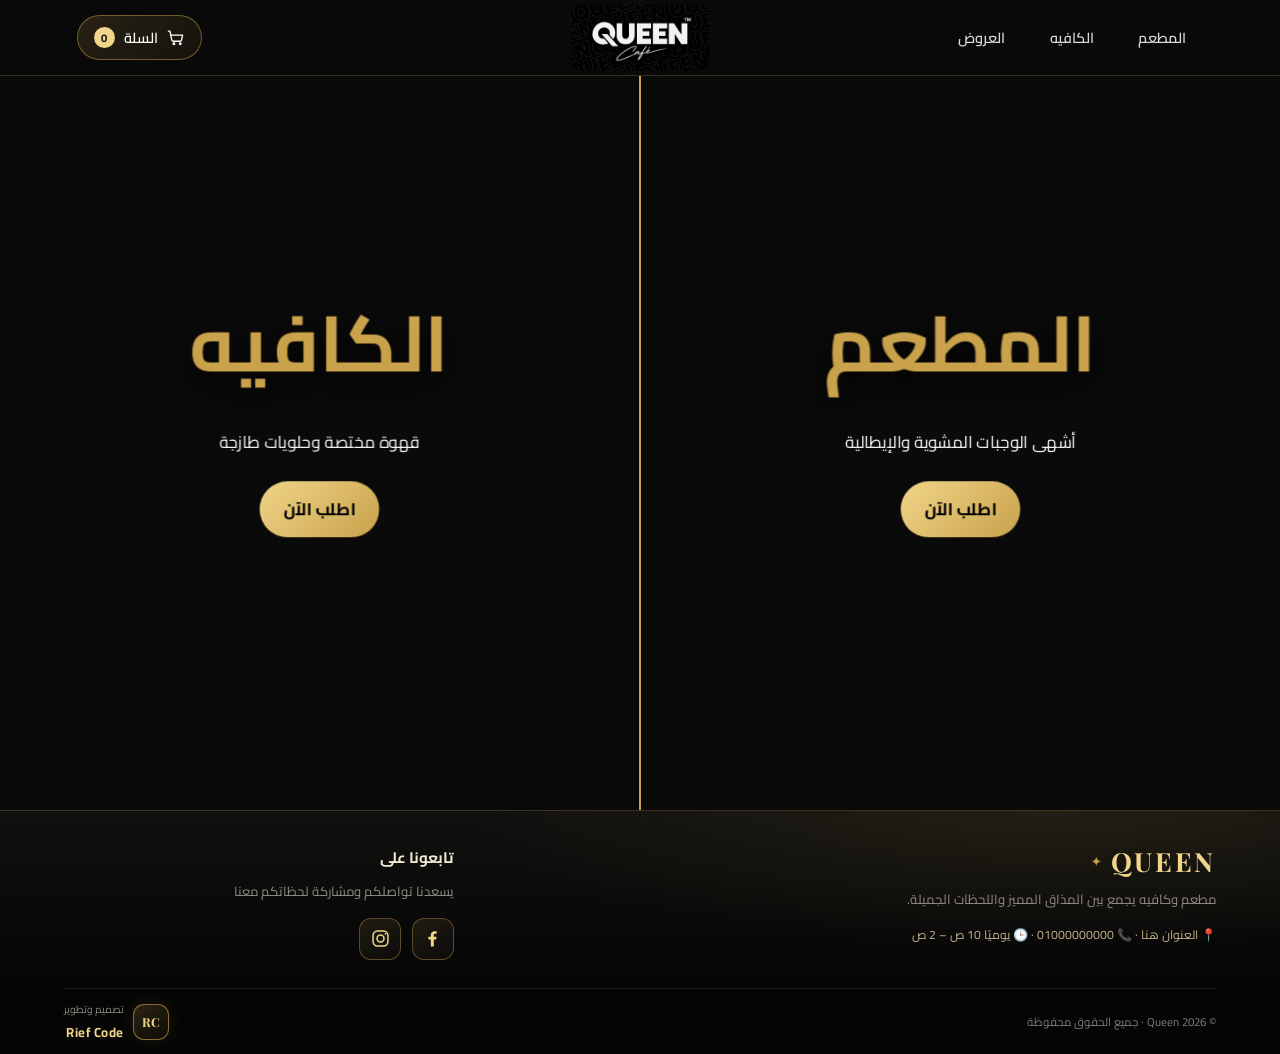
<file: queen/index.html>
<!doctype html>
<html lang="ar" dir="rtl">
  <head>
    <meta charset="utf-8" />
    <meta name="viewport" content="width=device-width,initial-scale=1" />
    <title>Queen</title>
    <link
      href="https://fonts.googleapis.com/css2?family=Cairo:wght@400;600;700&family=Playfair+Display:wght@700&display=swap"
      rel="stylesheet"
    />
    <link rel="stylesheet" href="css/style.css" />
  </head>
  <body data-page="home">
    <div class="home">
      <a class="panel" href="restaurant.html"
        ><div
          class="bg"
          style="
            background-image: url(https://images.unsplash.com/photo-1414235077428-338989a2e8c0?auto=format&fit=crop&w=1000&q=70);
          "
        ></div>
        <div class="in tilt">
          <h2>المطعم</h2>
          <p>أشهى الوجبات المشوية والإيطالية</p>
          <span class="btn">اطلب الآن</span>
        </div></a
      >
      <a class="panel" href="cafe.html"
        ><div
          class="bg"
          style="
            background-image: url(https://images.unsplash.com/photo-1495474472287-4d71bcdd2085?auto=format&fit=crop&w=1000&q=70);
          "
        ></div>
        <div class="in tilt">
          <h2>الكافيه</h2>
          <p>قهوة مختصة وحلويات طازجة</p>
          <span class="btn">اطلب الآن</span>
        </div></a
      >
    </div>
    <!-- <div class="coin">Q</div> -->
    <script src="js/main.js"></script>
  </body>
</html>
</file>
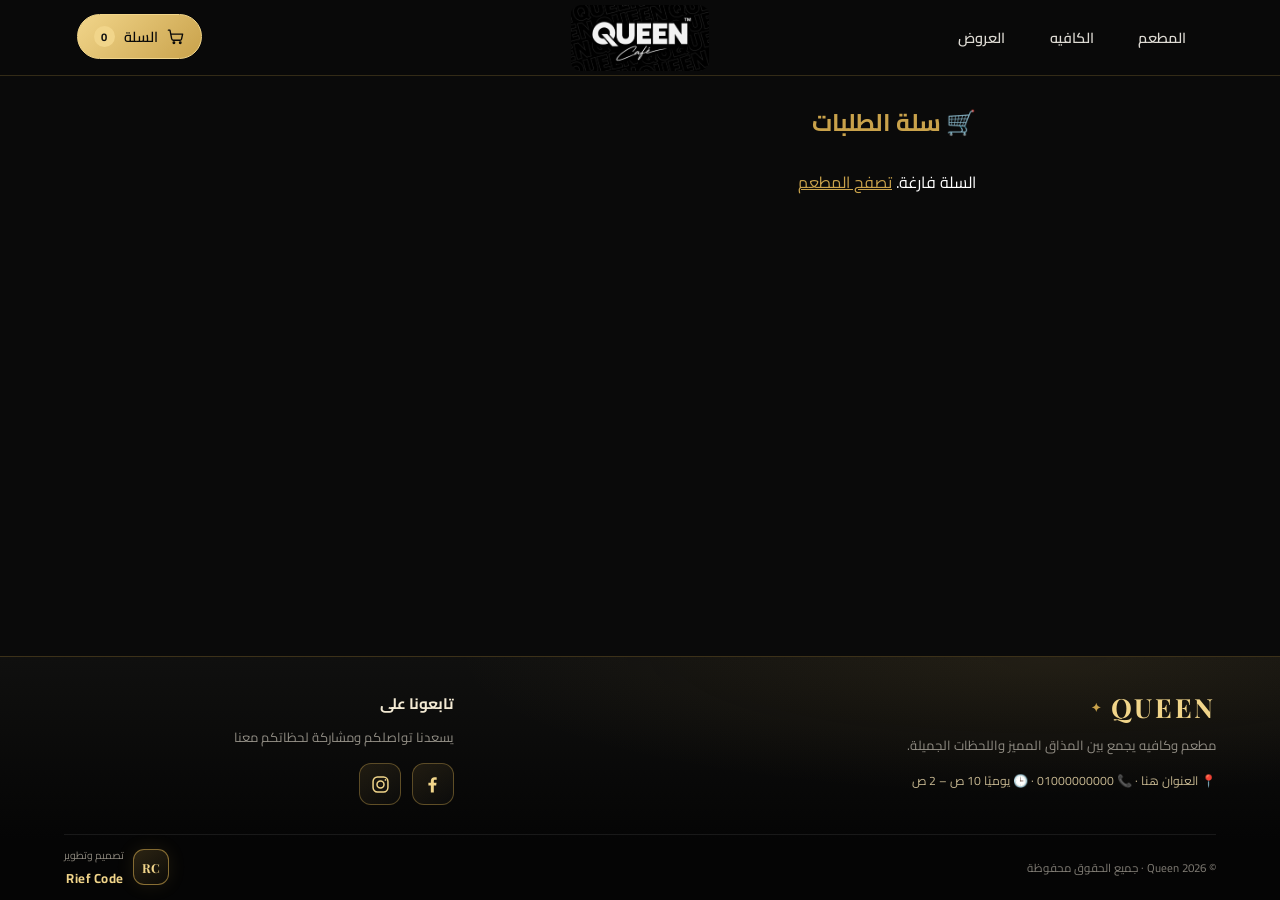
<file: queen/cart.html>
<!doctype html>
<html lang="ar" dir="rtl">
  <head>
    <meta charset="utf-8" />
    <meta name="viewport" content="width=device-width,initial-scale=1" />
    <title>Queen</title>
    <link
      href="https://fonts.googleapis.com/css2?family=Cairo:wght@400;600;700&family=Playfair+Display:wght@700&display=swap"
      rel="stylesheet"
    />
    <link rel="stylesheet" href="css/style.css" />
  </head>
  <body data-page="cart">
    <main class="wrap w2">
      <h2 class="ttl">🛒 سلة الطلبات</h2>
      <div id="items"></div>
      <div id="sum"></div>
      <div id="form" class="box">
        <h3>بيانات التوصيل</h3>
        <input id="nm" placeholder="الاسم" /><input
          id="ph"
          placeholder="رقم الموبايل"
          type="tel"
        /><select id="ty">
          <option>توصيل</option>
          <option>استلام من الفرع</option></select
        ><input id="ad" placeholder="العنوان" /><textarea
          id="nt"
          rows="2"
          placeholder="ملاحظات عامة"
        ></textarea
        ><button class="btn" id="go" style="width: 100%; margin-top: 1rem">
          تأكيد الطلب وإرسال عبر واتساب
        </button>
      </div>
    </main>
    <script src="js/main.js"></script>
  </body>
</html>
</file>
<file: queen/css/style.css>
:root {
  --g: #c9a24b;
  --g2: #f1d58a;
  --b: #0a0a0a;
  --b2: #151515;
}
* {
  box-sizing: border-box;
  margin: 0;
  padding: 0;
}
html {
  scroll-behavior: smooth;
}
body {
  font-family: "Cairo", sans-serif;
  background: var(--b);
  color: #fff;
  min-height: 100vh;
  display: flex;
  flex-direction: column;
}
#particles-bg {
  position: fixed;
  inset: 0;
  z-index: 0;
  overflow: hidden;
  opacity: 0.78;
  pointer-events: none;
}
#particles-bg .particles-js-canvas-el {
  display: block;
}
.nav {
  position: fixed;
  top: 0;
  inset-inline: 0;
  min-height: 76px;
  z-index: 50;
  display: grid;
  grid-template-columns: 1fr auto 1fr;
  align-items: center;
  padding: 0 6%;
  background: rgba(10, 10, 10, 0.92);
  backdrop-filter: blur(16px);
  border-bottom: 1px solid rgba(201, 162, 75, 0.22);
  animation: down 0.8s both;
}
.nav .nav-links,
.nav .nav-actions {
  display: flex;
  align-items: center;
  gap: 0.65rem;
}
.nav .nav-links {
  flex-wrap: nowrap;
}
.nav .nav-actions {
  justify-content: flex-end;
}
.nav a {
  color: #fff;
  text-decoration: none;
  font-weight: 600;
  font-size: 0.9rem;
  position: relative;
  transition:
    color 0.25s,
    background 0.25s,
    border-color 0.25s,
    transform 0.25s;
}
.nav .nav-links a {
  padding: 0.55rem 1rem;
  border: 1px solid transparent;
  border-radius: 999px;
  color: #dedbd4;
}
.nav .nav-links a:hover,
.nav .nav-links a.on {
  color: var(--g);
  background: rgba(201, 162, 75, 0.09);
  border-color: rgba(201, 162, 75, 0.28);
}
.nav .logo {
  position: relative;
  display: grid;
  place-items: center;
  width: 140px;
  height: 66px;
  overflow: hidden;
  border-radius: 12px;
}
.nav .logo::before {
  content: "";
  position: absolute;
  z-index: 2;
  inset: -35% 0 -35% auto;
  width: 42%;
  background: linear-gradient(
    105deg,
    transparent,
    rgba(255, 232, 171, 0.62),
    transparent
  );
  transform: translateX(250%) skewX(-20deg);
  opacity: 0;
  pointer-events: none;
}
.nav .logo:hover::before,
.nav .logo:focus-visible::before {
  animation: logo-shine 0.9s ease-out;
}
.nav .logo img {
  position: relative;
  z-index: 1;
  display: block;
  max-width: 100%;
  max-height: 67px;
  object-fit: contain;
  transition:
    transform 0.35s ease,
    filter 0.35s ease;
}
.nav .logo:hover img,
.nav .logo:focus-visible img {
  transform: scale(1.06);
  filter: drop-shadow(0 0 7px rgba(241, 213, 138, 0.75));
}
.nav .logo:focus-visible {
  outline: 2px solid var(--g2);
  outline-offset: 3px;
}
.nav .cart-link {
  display: inline-flex;
  align-items: center;
  gap: 0.55rem;
  min-height: 44px;
  padding: 0.5rem 1rem;
  border: 1px solid rgba(201, 162, 75, 0.5);
  border-radius: 999px;
  background: linear-gradient(135deg, rgba(201, 162, 75, 0.17), rgba(201, 162, 75, 0.06));
}
.nav .cart-link:hover,
.nav .cart-link.on {
  color: #090909;
  background: linear-gradient(135deg, var(--g2), var(--g));
  border-color: var(--g2);
  transform: translateY(-1px);
}
.nav .cart-link svg {
  width: 19px;
  height: 19px;
  fill: none;
  stroke: currentColor;
  stroke-width: 1.7;
  stroke-linecap: round;
  stroke-linejoin: round;
}
.bdg {
  display: inline-grid;
  place-items: center;
  min-width: 21px;
  height: 21px;
  padding: 0 5px;
  border-radius: 999px;
  background: var(--g2);
  color: #111;
  font-size: 0.7rem;
  font-weight: 700;
  line-height: 1;
}
.home {
  display: flex;
  height: 90vh;
}
.panel {
  flex: 1;
  position: relative;
  overflow: hidden;
  display: flex;
  align-items: center;
  justify-content: center;
  text-decoration: none;
  color: #fff;
  transition: flex 0.7s cubic-bezier(0.2, 0.8, 0.2, 1);
  perspective: 900px;
  animation: up 1s both;
}
.panel + .panel {
  border-inline-start: 2px solid var(--g);
  animation-delay: 0.2s;
}
.panel:hover {
  flex: 1.5;
}
.panel .bg {
  position: absolute;
  inset: 0;
  background-size: cover;
  background-position: center;
  filter: brightness(0.42);
  transition: transform 1.4s;
}
.panel:hover .bg {
  transform: scale(1.12);
}
.in {
  position: relative;
  z-index: 2;
  text-align: center;
  transform-style: preserve-3d;
  transition: transform 0.2s;
  padding: 1rem;
}
.in h2 {
  font-size: clamp(2.2rem, 6vw, 4.5rem);
  color: var(--g);
  transform: translateZ(70px);
  text-shadow: 0 10px 30px #000;
}
.in p {
  margin: 0.6rem 0 1.4rem;
  transform: translateZ(40px);
}
.in .btn {
  transform: translateZ(50px);
}
.coin {
  position: fixed;
  top: 50%;
  left: 50%;
  width: 84px;
  height: 84px;
  margin: -42px;
  z-index: 5;
  pointer-events: none;
  border-radius: 50%;
  background: radial-gradient(circle at 30% 30%, var(--g2), var(--g));
  color: #000;
  font:
    700 2.8rem "Playfair Display",
    serif;
  display: grid;
  place-items: center;
  border: 3px solid #fff4;
  animation: spin 6s linear infinite;
  box-shadow: 0 0 40px rgba(201, 162, 75, 0.6);
}
.wrap {
  position: relative;
  z-index: 1;
  flex: 1;
  padding: 100px 5% 40px;
  margin-inline-start: 64px;
}
.w2 {
  margin: 0 auto;
  max-width: 800px;
  width: 100%;
}
.ttl {
  color: var(--g);
  margin-bottom: 1.4rem;
  animation: up 0.6s both;
}
.side {
  position: fixed;
  top: 70px;
  bottom: 0;
  inset-inline-start: 0;
  width: 64px;
  background: #000;
  border-inline-end: 1px solid rgba(201, 162, 75, 0.3);
  z-index: 40;
  display: flex;
  flex-direction: column;
  padding: 1rem 0;
  gap: 0.3rem;
  overflow: hidden;
  transition: width 0.45s cubic-bezier(0.2, 0.8, 0.2, 1);
}
.side:hover {
  width: 210px;
}
.side button {
  background: none;
  border: 0;
  color: #fff;
  display: flex;
  align-items: center;
  gap: 0.9rem;
  padding: 0.8rem 1.15rem;
  cursor: pointer;
  font: inherit;
  white-space: nowrap;
  border-inline-start: 3px solid transparent;
  transition: 0.3s;
}
.side button span {
  font-size: 1.4rem;
}
.side button b {
  opacity: 0;
  transform: translateX(15px);
  transition: 0.4s;
}
.side:hover button b {
  opacity: 1;
  transform: none;
}
.side button.on,
.side button:hover {
  color: var(--g);
  background: rgba(201, 162, 75, 0.1);
}
.side button.on {
  border-color: var(--g);
}
.grid {
  display: grid;
  grid-template-columns: repeat(auto-fill, minmax(250px, 1fr));
  gap: 1.4rem;
  perspective: 1000px;
}
.card {
  background: var(--b2);
  border: 1px solid rgba(201, 162, 75, 0.25);
  border-radius: 14px;
  overflow: hidden;
  transition:
    transform 0.15s,
    box-shadow 0.3s;
  transform-style: preserve-3d;
  animation: pop 0.6s both;
}
.card:hover {
  box-shadow: 0 20px 40px rgba(201, 162, 75, 0.18);
}
.card img {
  width: 100%;
  height: 170px;
  object-fit: cover;
  background: #222;
  display: block;
}
.bd {
  padding: 1rem;
}
.offers-page {
  flex: 1;
  width: min(1200px, 100%);
  margin: 0 auto;
  padding: 112px 5% 48px;
}
.offers-hero {
  position: relative;
  display: flex;
  align-items: center;
  justify-content: space-between;
  min-height: 190px;
  margin-bottom: 1.8rem;
  padding: 2rem clamp(1.2rem, 5vw, 3.5rem);
  overflow: hidden;
  border: 1px solid rgba(201, 162, 75, 0.32);
  border-radius: 22px;
  background:
    radial-gradient(ellipse at 85% 20%, rgba(201, 162, 75, 0.2), transparent 42%),
    linear-gradient(120deg, #17140e, #111 64%);
  box-shadow: inset 0 1px 0 rgba(255, 255, 255, 0.04);
  animation: up 0.7s both;
}
.offers-hero > div {
  position: relative;
  z-index: 1;
}
.offers-kicker {
  color: var(--g2);
  font-size: 0.82rem;
  letter-spacing: 0.08em;
}
.offers-hero h1 {
  margin: 0.35rem 0;
  color: #fff;
  font-size: clamp(1.6rem, 4vw, 2.5rem);
}
.offers-hero p {
  color: #c4c0b7;
  font-size: 0.92rem;
}
.offers-spark {
  position: absolute;
  top: -1.6rem;
  left: 30%;
  color: rgba(241, 213, 138, 0.15);
  font-size: 13rem;
  line-height: 1;
  animation: offer-float 5s ease-in-out infinite;
}
.offers-seal {
  position: relative;
  z-index: 1;
  display: grid;
  flex: 0 0 84px;
  width: 84px;
  height: 84px;
  place-content: center;
  border: 1px solid rgba(241, 213, 138, 0.75);
  border-radius: 50%;
  color: var(--g2);
  font-size: 0.82rem;
  font-weight: 700;
  line-height: 1.5;
  text-align: center;
  box-shadow:
    0 0 0 6px rgba(201, 162, 75, 0.08),
    0 0 28px rgba(201, 162, 75, 0.18);
  animation: offer-float 3.5s ease-in-out infinite;
}
.offers-grid {
  display: grid;
  grid-template-columns: repeat(auto-fit, minmax(235px, 1fr));
  gap: 1.35rem;
  perspective: 1200px;
}
.offer-card {
  position: relative;
  transform-style: preserve-3d;
  will-change: transform;
}
.offer-image {
  position: relative;
  overflow: hidden;
}
.offer-card .offer-image img {
  transition: transform 0.7s cubic-bezier(0.2, 0.8, 0.2, 1);
}
.offer-card:hover .offer-image img {
  transform: scale(1.08);
}
.offer-tag {
  position: absolute;
  top: 0.85rem;
  inset-inline-start: 0.85rem;
  padding: 0.3rem 0.75rem;
  border: 1px solid rgba(255, 239, 195, 0.5);
  border-radius: 999px;
  background: linear-gradient(135deg, var(--g2), var(--g));
  color: #15110a;
  font-size: 0.78rem;
  font-weight: 700;
  box-shadow: 0 5px 16px rgba(0, 0, 0, 0.28);
}
.offer-type {
  display: inline-block;
  margin-bottom: 0.2rem;
  color: var(--g2);
  font-size: 0.76rem;
}
.offer-prices {
  display: flex;
  align-items: baseline;
  gap: 0.55rem;
}
.offer-prices del {
  color: #8d8980;
  font-size: 0.82rem;
}
.offer-prices .price {
  font-size: 1.05rem;
}
.offer-card .row {
  margin-top: 0.9rem;
}
.offer-card .btn {
  margin-top: 0.25rem;
}
@keyframes offer-float {
  0%,
  100% {
    transform: translateY(0);
  }
  50% {
    transform: translateY(-8px);
  }
}
.bd p {
  font-size: 0.85rem;
  color: #bbb;
  margin: 0.3rem 0;
}
.price {
  color: var(--g);
  font-weight: 700;
}
.row {
  display: flex;
  align-items: center;
  justify-content: space-between;
  margin: 0.7rem 0;
}
.q {
  display: flex;
  align-items: center;
  gap: 0.6rem;
}
.q button {
  width: 28px;
  height: 28px;
  border-radius: 50%;
  border: 1px solid var(--g);
  background: none;
  color: var(--g);
  cursor: pointer;
  font-size: 1rem;
  transition: 0.2s;
}
.q button:hover {
  background: var(--g);
  color: #000;
}
input,
select,
textarea {
  width: 100%;
  padding: 0.6rem;
  border-radius: 8px;
  border: 1px solid #333;
  background: #000;
  color: #fff;
  font: inherit;
  margin-top: 0.5rem;
}
.btn {
  display: inline-block;
  background: linear-gradient(135deg, var(--g2), var(--g));
  color: #000;
  border: 0;
  padding: 0.7rem 1.4rem;
  border-radius: 30px;
  font: inherit;
  font-weight: 700;
  cursor: pointer;
  text-decoration: none;
  transition: 0.3s;
}
.btn:hover {
  transform: translateY(-3px);
  box-shadow: 0 8px 20px rgba(201, 162, 75, 0.4);
}
.card .btn {
  width: 100%;
  margin-top: 0.6rem;
  padding: 0.5rem;
}
.box {
  background: var(--b2);
  border: 1px solid rgba(201, 162, 75, 0.25);
  border-radius: 14px;
  padding: 1.2rem;
  margin-top: 1.4rem;
}
.ci {
  display: flex;
  gap: 1rem;
  align-items: center;
  background: var(--b2);
  border-radius: 12px;
  padding: 0.8rem;
  margin-bottom: 0.8rem;
  border: 1px solid #222;
  animation: pop 0.5s both;
}
.ci img {
  width: 64px;
  height: 64px;
  border-radius: 10px;
  object-fit: cover;
}
.ci > div:nth-child(2) {
  flex: 1;
}
.ci small {
  color: #999;
}
.x {
  background: none;
  border: 0;
  color: #e66;
  cursor: pointer;
  font-size: 1.2rem;
}
.tot {
  display: flex;
  justify-content: space-between;
  font-size: 1.2rem;
  color: var(--g);
  margin-top: 1rem;
  font-weight: 700;
}
.toast {
  position: fixed;
  bottom: 60px;
  left: 50%;
  transform: translate(-50%, 30px);
  background: var(--g);
  color: #000;
  padding: 0.6rem 1.4rem;
  border-radius: 30px;
  font-weight: 700;
  opacity: 0;
  transition: 0.4s;
  z-index: 99;
}
.toast.on {
  opacity: 1;
  transform: translate(-50%, 0);
}
footer.site-footer {
  position: relative;
  isolation: isolate;
  overflow: hidden;
  z-index: 6;
  margin-top: auto;
  padding: 2rem 5% 0;
  color: #c4c0b7;
  font-size: 0.85rem;
  border-top: 1px solid rgba(201, 162, 75, 0.28);
  background:
    radial-gradient(ellipse at 82% 0, rgba(201, 162, 75, 0.1), transparent 40%),
    linear-gradient(180deg, #10100f, #050505 75%);
}
footer.site-footer::before {
  content: "";
  position: absolute;
  z-index: -1;
  top: 0;
  left: -30%;
  width: 28%;
  height: 1px;
  background: linear-gradient(90deg, transparent, var(--g2), transparent);
  box-shadow: 0 0 18px rgba(241, 213, 138, 0.8);
  animation: footer-trace 8s linear infinite;
}
.footer-shell {
  max-width: 1200px;
  margin: 0 auto;
}
.footer-main {
  display: grid;
  grid-template-columns: minmax(0, 1.5fr) minmax(210px, 0.8fr);
  gap: 2rem;
  padding-bottom: 1.8rem;
}
.footer-wordmark {
  display: inline-flex;
  align-items: center;
  gap: 0.45rem;
  color: var(--g2);
  font: 700 1.65rem "Playfair Display", serif;
  letter-spacing: 0.1em;
  text-decoration: none;
  transition:
    color 0.25s ease,
    text-shadow 0.25s ease;
}
.footer-wordmark:hover {
  color: #fff0c1;
  text-shadow: 0 0 18px rgba(241, 213, 138, 0.4);
}
.footer-wordmark span {
  color: var(--g);
  font-size: 0.75rem;
}
.footer-brand p,
.footer-follow p {
  margin-top: 0.45rem;
  color: #918d84;
  font-size: 0.82rem;
}
.footer-info {
  margin-top: 0.75rem;
  color: #c4b58f;
  font-size: 0.76rem;
}
.footer-follow h2 {
  color: #f3ead4;
  font-size: 0.95rem;
}
.footer-socials {
  display: flex;
  gap: 0.65rem;
  margin-top: 0.9rem;
}
.footer-socials a {
  display: grid;
  width: 42px;
  height: 42px;
  place-items: center;
  border: 1px solid rgba(201, 162, 75, 0.4);
  border-radius: 12px;
  background: linear-gradient(145deg, rgba(201, 162, 75, 0.12), rgba(255, 255, 255, 0.02));
  color: var(--g2);
  transition:
    transform 0.25s ease,
    border-color 0.25s ease,
    color 0.25s ease,
    box-shadow 0.25s ease;
}
.footer-socials a:hover {
  transform: translateY(-4px) rotate(-4deg);
  border-color: var(--g2);
  color: #fff;
  box-shadow: 0 8px 24px rgba(201, 162, 75, 0.2);
}
.footer-socials svg {
  width: 21px;
  height: 21px;
  fill: currentColor;
}
.footer-socials a:nth-child(2) svg {
  fill: none;
  stroke: currentColor;
  stroke-width: 1.7;
}
.footer-socials .ig-dot {
  fill: currentColor;
  stroke: none;
}
.footer-bottom {
  display: flex;
  align-items: center;
  justify-content: space-between;
  gap: 1rem;
  min-height: 66px;
  border-top: 1px solid rgba(255, 255, 255, 0.08);
  color: #817d75;
  font-size: 0.72rem;
}
.footer-credit {
  display: inline-flex;
  align-items: center;
  gap: 0.55rem;
  color: #c4c0b7;
}
.credit-mark {
  display: grid;
  width: 36px;
  height: 36px;
  place-items: center;
  border: 1px solid rgba(201, 162, 75, 0.62);
  border-radius: 11px;
  background: linear-gradient(145deg, rgba(201, 162, 75, 0.2), rgba(201, 162, 75, 0.04));
  color: var(--g2);
  font: 700 0.78rem "Playfair Display", serif;
  box-shadow: 0 0 18px rgba(201, 162, 75, 0.12);
  animation: credit-glow 3s ease-in-out infinite;
}
.footer-credit > span:last-child {
  display: grid;
  gap: 0.05rem;
}
.footer-credit small {
  color: #8d887e;
  font-size: 0.65rem;
}
.footer-credit strong {
  color: var(--g2);
  font-size: 0.82rem;
  letter-spacing: 0.04em;
}
@keyframes footer-trace {
  to {
    transform: translateX(480%);
  }
}
@keyframes credit-glow {
  0%,
  100% {
    box-shadow: 0 0 12px rgba(201, 162, 75, 0.12);
  }
  50% {
    box-shadow: 0 0 22px rgba(201, 162, 75, 0.35);
  }
}
@keyframes up {
  from {
    opacity: 0;
    transform: translateY(40px);
  }
}
@keyframes down {
  from {
    opacity: 0;
    transform: translateY(-70px);
  }
}
@keyframes pop {
  from {
    opacity: 0;
    transform: scale(0.9) translateY(20px);
  }
}
@keyframes spin {
  to {
    transform: rotateY(360deg);
  }
}
@keyframes logo-shine {
  20% {
    opacity: 1;
  }
  100% {
    transform: translateX(-250%) skewX(-20deg);
    opacity: 0;
  }
}
@media (prefers-reduced-motion: reduce) {
  .nav .logo::before {
    display: none;
  }
  .nav .logo img,
  .offers-spark,
  .offers-seal,
  footer.site-footer::before,
  .credit-mark {
    transition: none;
    animation: none;
  }
  .footer-socials a,
  .footer-wordmark {
    transition: none;
  }
}
@media (max-width: 700px) {
  .nav {
    min-height: 70px;
    padding: 0 3%;
  }
  .nav .nav-links,
  .nav .nav-actions {
    gap: 0.25rem;
  }
  .nav .nav-links a {
    padding: 0.4rem 0.48rem;
    font-size: 0.72rem;
  }
  .nav .logo {
    width: 82px;
    height: 60px;
  }
  .nav .logo img {
    max-height: 44px;
  }
  .nav .cart-link {
    gap: 0.35rem;
    min-height: 40px;
    padding: 0.4rem 0.55rem;
    font-size: 0.75rem;
  }
  .nav .cart-link svg {
    width: 17px;
    height: 17px;
  }
  .nav .bdg {
    min-width: 18px;
    height: 18px;
    padding: 0 4px;
    font-size: 0.65rem;
  }
  .home {
    flex-direction: column;
  }
  .panel:hover {
    flex: 1;
  }
  .panel + .panel {
    border-inline-start: 0;
    border-top: 2px solid var(--g);
  }
  .side {
    top: 70px;
    bottom: auto;
    height: 56px;
    width: 100% !important;
    flex-direction: row;
    padding: 0;
    overflow-x: auto;
    border-inline-end: 0;
    border-bottom: 1px solid rgba(201, 162, 75, 0.3);
  }
  .side button {
    padding: 0.5rem 1rem;
    border-inline-start: 0;
    border-bottom: 3px solid transparent;
  }
  .side button b {
    opacity: 1;
    transform: none;
    font-size: 0.8rem;
  }
  .side button.on {
    border-color: var(--g);
  }
  .wrap {
    margin-inline-start: 0;
    padding-top: 140px;
  }
  .w2 {
    padding-top: 100px;
  }
  .offers-page {
    padding: 96px 4% 36px;
  }
  .offers-hero {
    min-height: 170px;
    margin-bottom: 1.3rem;
    padding: 1.5rem 1.1rem;
  }
  .offers-hero p {
    max-width: 26rem;
    font-size: 0.82rem;
  }
  .offers-seal {
    flex-basis: 68px;
    width: 68px;
    height: 68px;
    margin-inline-start: 0.75rem;
    font-size: 0.72rem;
  }
  .offers-grid {
    grid-template-columns: repeat(auto-fit, minmax(205px, 1fr));
    gap: 1rem;
  }
  .footer-main {
    grid-template-columns: 1fr;
    gap: 1.4rem;
  }
  .footer-bottom {
    min-height: 76px;
  }
  .coin {
    width: 64px;
    height: 64px;
    margin: -32px;
    font-size: 2rem;
  }
}
@media (max-width: 420px) {
  .nav .nav-links,
  .nav .nav-actions {
    gap: 0.1rem;
  }
  .nav .nav-links a {
    padding: 0.38rem 0.34rem;
    font-size: 0.66rem;
  }
  .nav .logo {
    width: 66px;
  }
  .nav .cart-link {
    gap: 0.25rem;
    padding-inline: 0.4rem;
  }
  .offers-hero {
    padding-inline: 0.9rem;
  }
  .offers-seal {
    flex-basis: 58px;
    width: 58px;
    height: 58px;
    margin-inline-start: 0.5rem;
  }
  .offers-grid {
    grid-template-columns: 1fr;
  }
  footer.site-footer {
    padding: 1.6rem 5% 0;
  }
  .footer-bottom {
    align-items: flex-start;
    flex-direction: column-reverse;
    justify-content: center;
    gap: 0.6rem;
    padding: 0.8rem 0;
  }
}
</file>
